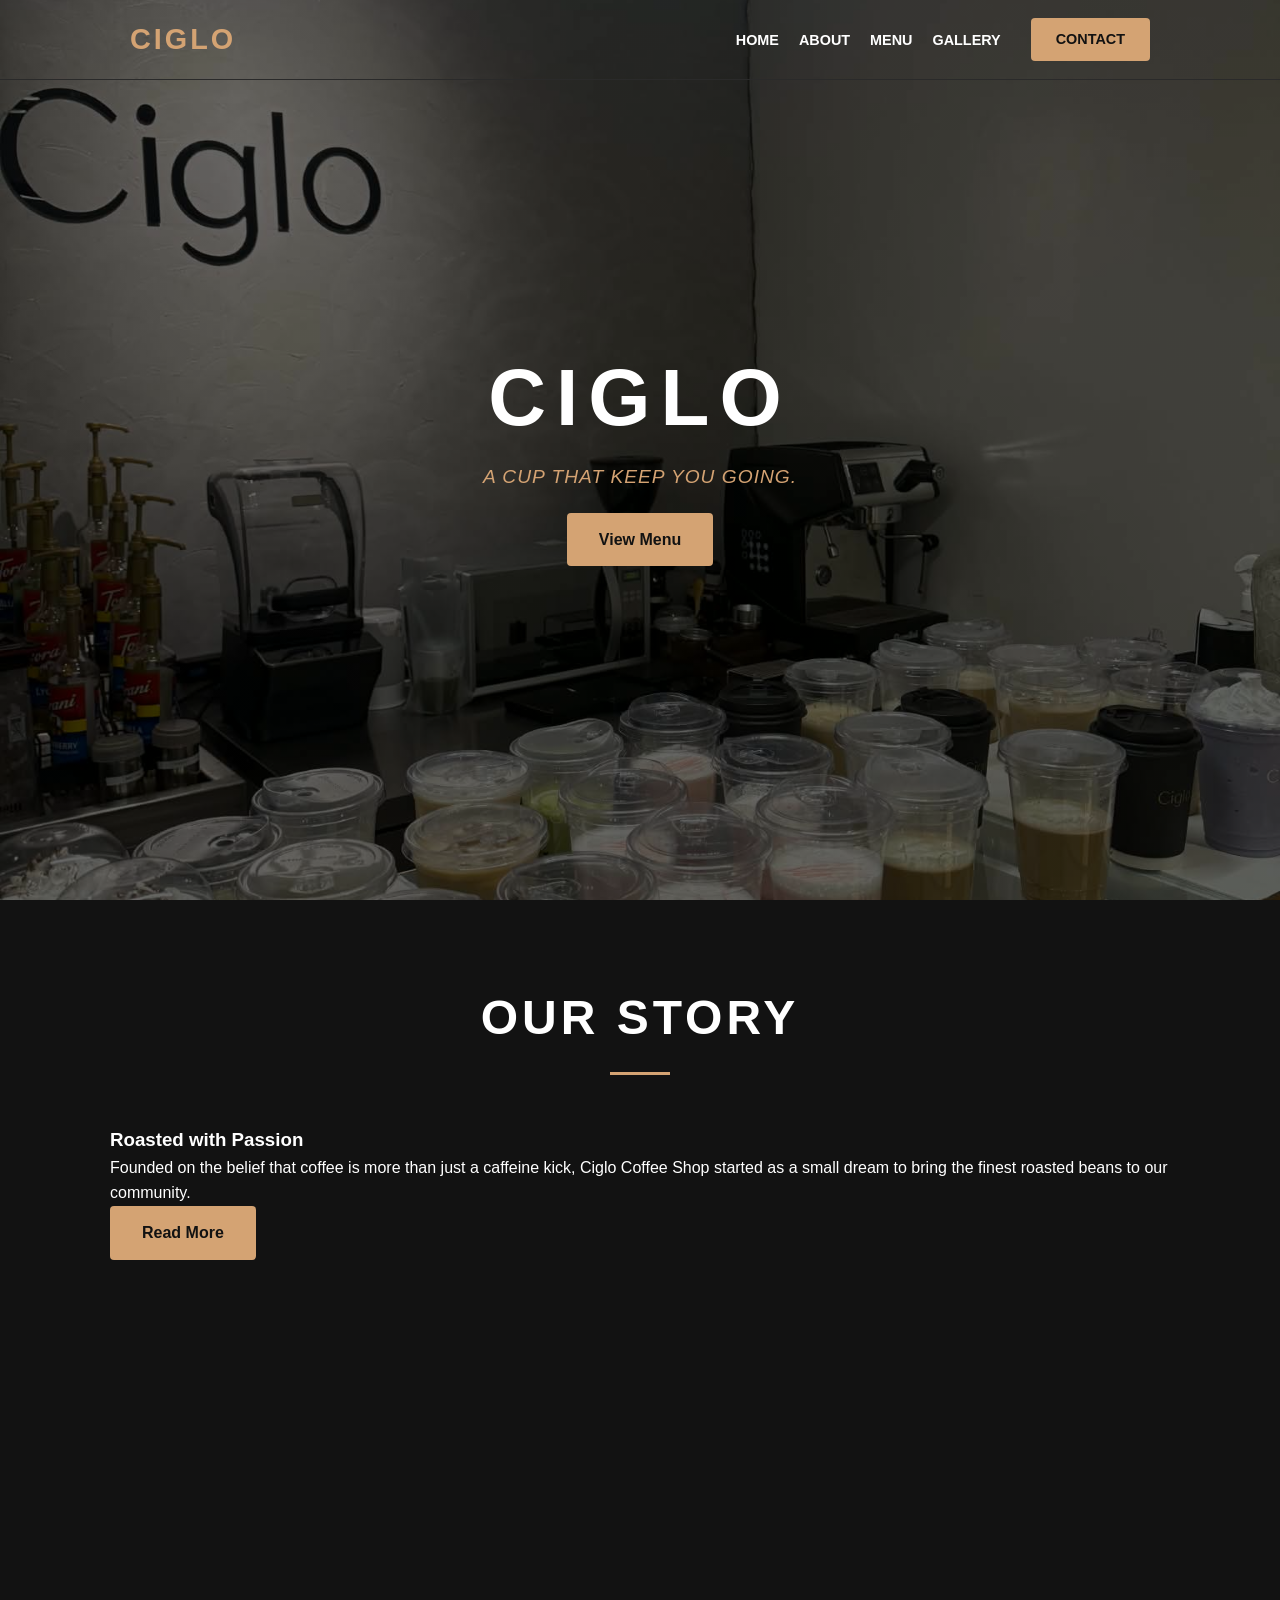
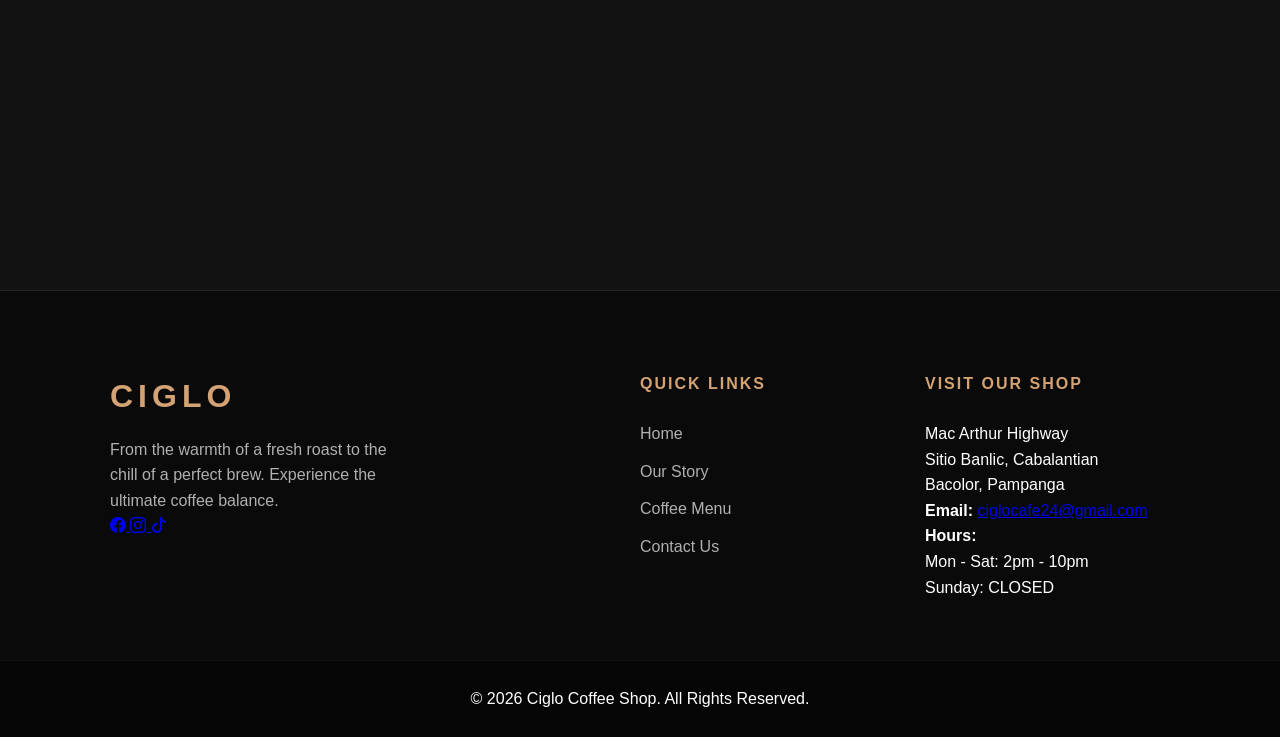
<file: index.html>
<!DOCTYPE html>
<html lang="en">
<head>
    <meta charset="UTF-8">
    <meta name="viewport" content="width=device-width, initial-scale=1.0">
    <title>Ciglo Coffee Shop | The Perfect Roast</title>
    <link rel="stylesheet" href="style.css">
    <link href="https://cdn.jsdelivr.net/npm/bootstrap-icons/font/bootstrap-icons.css" rel="stylesheet">
</head>
<body>

    <nav class="navbar">
    <div class="nav-container">
       <a href="index.html" class="nav-logo">CIGLO</a>

        <input type="checkbox" id="nav-check" style="display: none;">
        <label for="nav-check" class="nav-toggler">
            <span></span>
            <span></span>
            <span></span>
        </label>

        <ul class="nav-links">
            <li><a href="index.html">Home</a></li>
            <li><a href="about.html">About</a></li>
            <li><a href="menu.html">Menu</a></li>
            <li><a href="gallery.html">Gallery</a></li>
            <li class="contact-btn-wrapper">
                <a href="contact.html" class="nav-contact-btn">Contact</a>
            </li>
        </ul>
    </div>
</nav>
    <header id="home" class="hero">
        <div class="hero-content">
            <h1>CIGLO</h1>
            <p class="tagline">A CUP THAT KEEP YOU GOING.</p>
            <a href="menu.html" class="btn">View Menu</a>
        </div>
    </header>

    <div class="container">
        <section id="about" class="about-section">
            <h2 class="section-title">Our Story</h2>
            <div class="about-container">
                <div class="about-text">
                    <h3>Roasted with Passion</h3>
                    <p>Founded on the belief that coffee is more than just a caffeine kick, Ciglo Coffee Shop started as a small dream to bring the finest roasted beans to our community.</p>
                    <a href="about.html" class="btn">Read More</a>
                    <span></span>
                </div>
                
        <div class="slideshow-container">
    <div class="about-image">
        <img src="photos/coffees.jpg" class="small-image">
        <img src="photos/drinks.jpeg" class="small-image">
        <img src="photos/outdoor.jpg" class="small-image">
        <img src="photos/owner.jpeg" class="small-image">
    </div>
</div>
            </div>
        </section>
    </div>
</main>
   <footer class="site-footer">
    <div class="container footer-grid">
        <div class="footer-column brand-col">
            <h2 class="footer-logo">CIGLO</h2>
            <p>From the warmth of a fresh roast to the chill of a perfect brew. Experience the ultimate coffee balance.</p>
            <div class="social-icons d-flex gap-2">
                <a href="https://www.facebook.com/share/18vjceT954/?mibextid=wwXIfr" target="_blank" class="text-white text-decoration-none p-2 rounded-circle bg-primary bg-opacity-75 hover-bg-opacity-100" aria-label="Facebook">
                    <i class="bi bi-facebook fs-5"></i>
                </a>
                <a href="https://www.instagram.com/ciglocafe?igsh=c2pwMGJqa2h2eWc3" target="_blank" class="text-white text-decoration-none p-2 rounded-circle bg-danger bg-opacity-75 hover-bg-opacity-100" aria-label="Instagram">
                    <i class="bi bi-instagram fs-5"></i>
                </a>
                <a href="https://www.tiktok.com/@ciglocafe?_r=1&_t=ZS-95JXi8RUHVA" target="_blank" class="text-white text-decoration-none p-2 rounded-circle bg-black hover-bg-opacity-100" aria-label="TikTok">
                    <i class="bi bi-tiktok fs-5"></i>
                </a>
            </div>
        </div>

        <div class="footer-column">
            <h3>Quick Links</h3>
            <ul>
                <li><a href="index.html">Home</a></li>
                <li><a href="about.html">Our Story</a></li>
                <li><a href="menu.html">Coffee Menu</a></li>
                <li><a href="contact.html">Contact Us</a></li>
            </ul>
        </div>

        <div class="footer-column">
            <h3>Visit Our Shop</h3>
            <p>Mac Arthur Highway<br>Sitio Banlic, Cabalantian<br>Bacolor, Pampanga</p>
            <p><strong>Email:</strong> <a href="mailto:ciglocafe24@gmail.com">ciglocafe24@gmail.com</a></p>
            <p><strong>Hours:</strong><br>Mon - Sat: 2pm - 10pm<br>Sunday: CLOSED</p>
        </div>
    </div>
    <div class="footer-bottom">
        <p>&copy; 2026 Ciglo Coffee Shop. All Rights Reserved.</p>
    </div>
</footer>

</body>
</html>
</file>
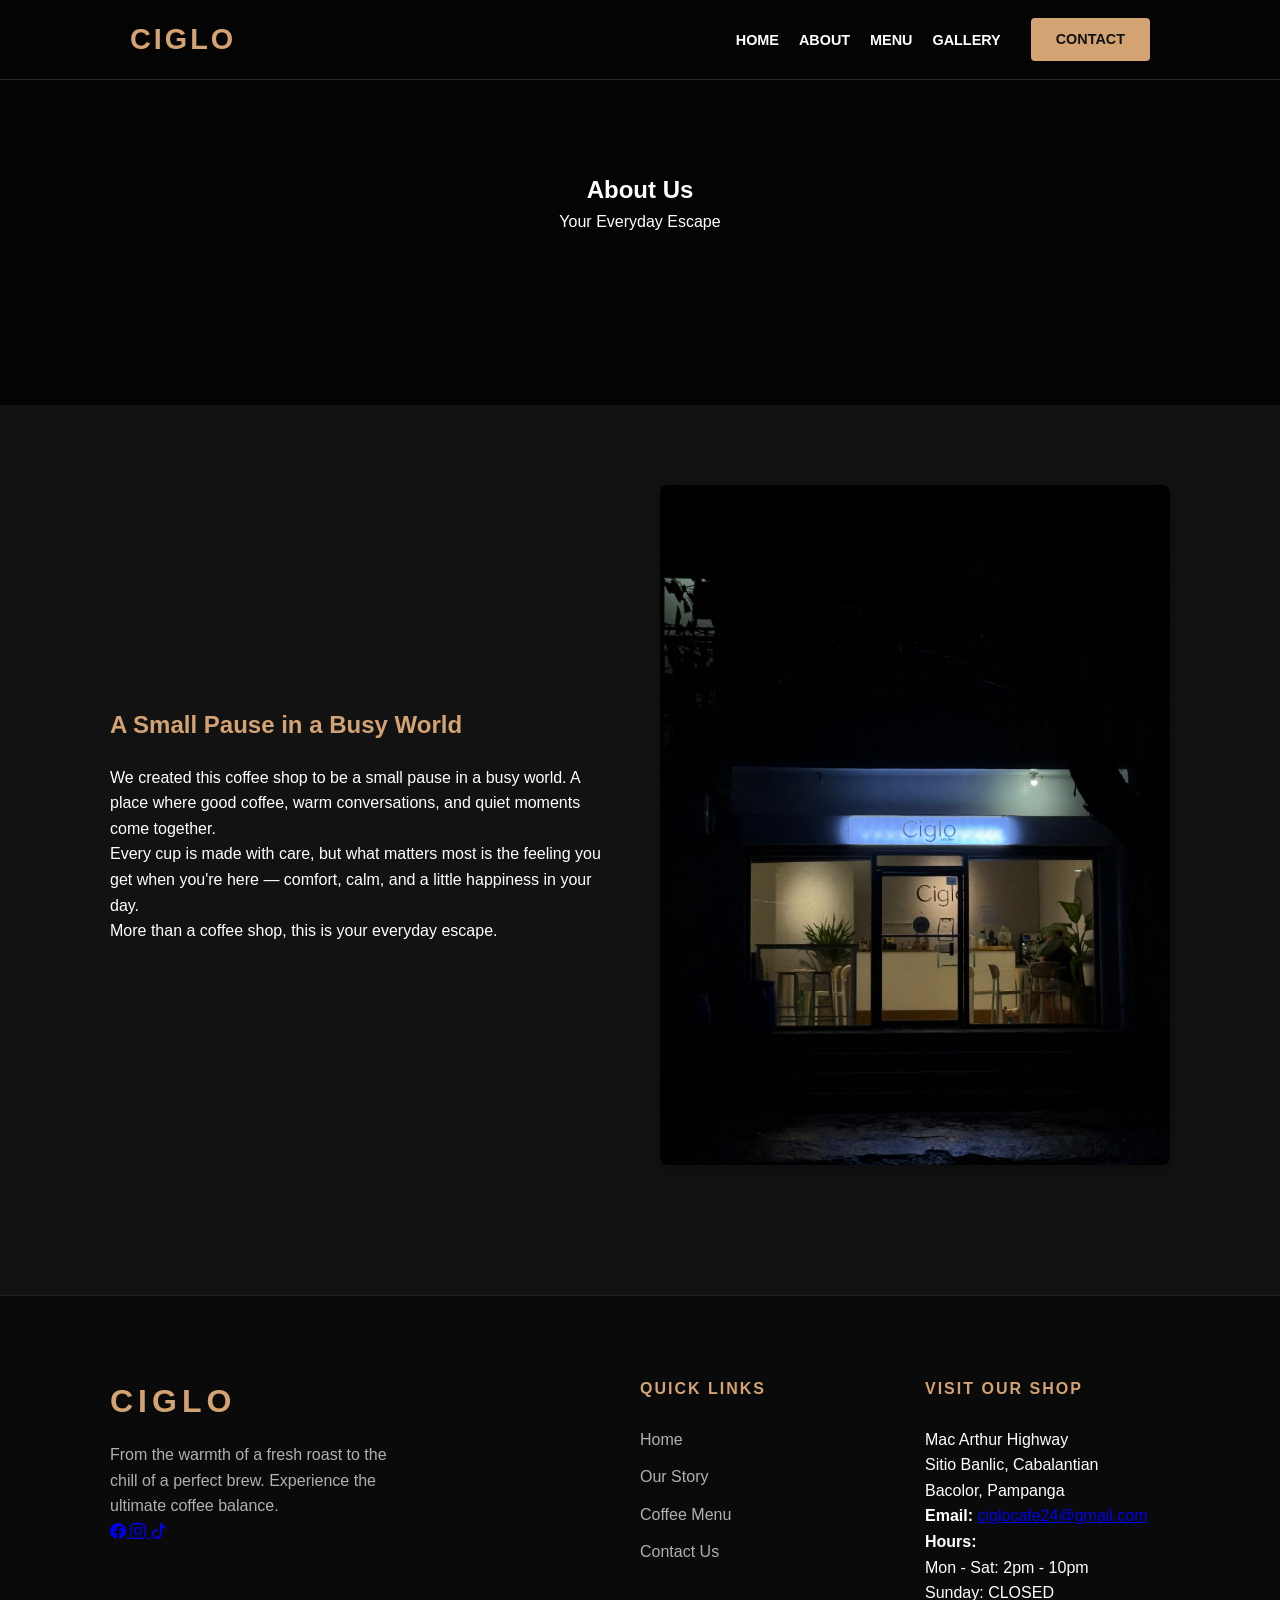
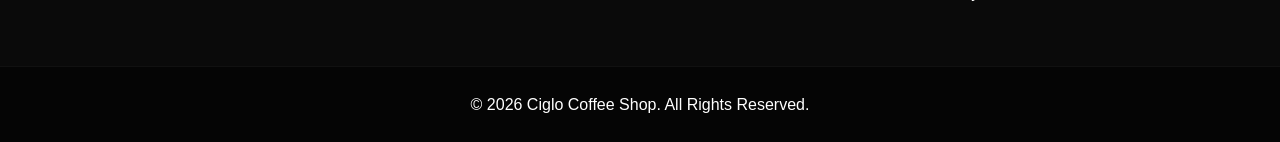
<file: about.html>
<!DOCTYPE html>
<html lang="en">
<head>
    <meta charset="UTF-8">
    <meta name="viewport" content="width=device-width, initial-scale=1.0">
    <title>About Us | Ciglo Coffee Shop</title>
    <link rel="stylesheet" href="style.css">
    <link href="https://cdn.jsdelivr.net/npm/bootstrap-icons/font/bootstrap-icons.css" rel="stylesheet">
</head>
<body>

    <nav class="navbar">
    <div class="nav-container">
        <a href="index.html" class="nav-logo">CIGLO</a>

        <input type="checkbox" id="nav-check" style="display: none;">
        <label for="nav-check" class="nav-toggler">
            <span></span>
            <span></span>
            <span></span>
        </label>

        <ul class="nav-links">
            <li><a href="index.html">Home</a></li>
            <li><a href="about.html">About</a></li>
            <li><a href="menu.html">Menu</a></li>
            <li><a href="gallery.html">Gallery</a></li>
            <li class="contact-btn-wrapper">
                <a href="contact.html" class="nav-contact-btn">Contact</a>
            </li>
        </ul>
    </div>
</nav>

    <section class="page-header">
        <h1>About Us</h1>
        <p>Your Everyday Escape</p>
    </section>

    <main class="container">
    <section class="about-grid">
        <div class="about-content">
            <h2 class="accent-text">A Small Pause in a Busy World</h2>
            <p>We created this coffee shop to be a small pause in a busy world. A place where good coffee, warm conversations, and quiet moments come together.</p>
            <p>Every cup is made with care, but what matters most is the feeling you get when you're here — comfort, calm, and a little happiness in your day.</p>
            <p>More than a coffee shop, this is your everyday escape.</p>
        </div>
        
        <div class="about-image-container">
            <img src="photos/outdoor2.jpg" alt="Ciglo Coffee Shop outdoor view" class="about-main-img">
        </div>
    </section>
</main>

  <footer class="site-footer">
    <div class="container footer-grid">
        <div class="footer-column brand-col">
            <h2 class="footer-logo">CIGLO</h2>
            <p>From the warmth of a fresh roast to the chill of a perfect brew. Experience the ultimate coffee balance.</p>
            <div class="social-icons d-flex gap-2">
                <a href="https://www.facebook.com/share/18vjceT954/?mibextid=wwXIfr" target="_blank" class="text-white text-decoration-none p-2 rounded-circle bg-primary bg-opacity-75 hover-bg-opacity-100" aria-label="Facebook">
                    <i class="bi bi-facebook fs-5"></i>
                </a>
                <a href="https://www.instagram.com/ciglocafe?igsh=c2pwMGJqa2h2eWc3" target="_blank" class="text-white text-decoration-none p-2 rounded-circle bg-danger bg-opacity-75 hover-bg-opacity-100" aria-label="Instagram">
                    <i class="bi bi-instagram fs-5"></i>
                </a>
                <a href="https://www.tiktok.com/@ciglocafe?_r=1&_t=ZS-95JXi8RUHVA" target="_blank" class="text-white text-decoration-none p-2 rounded-circle bg-black hover-bg-opacity-100" aria-label="TikTok">
                    <i class="bi bi-tiktok fs-5"></i>
                </a>
            </div>
        </div>

        <div class="footer-column">
            <h3>Quick Links</h3>
            <ul>
                <li><a href="index.html">Home</a></li>
                <li><a href="about.html">Our Story</a></li>
                <li><a href="menu.html">Coffee Menu</a></li>
                <li><a href="contact.html">Contact Us</a></li>
            </ul>
        </div>

        <div class="footer-column">
            <h3>Visit Our Shop</h3>
            <p>Mac Arthur Highway<br>Sitio Banlic, Cabalantian<br>Bacolor, Pampanga</p>
            <p><strong>Email:</strong> <a href="mailto:ciglocafe24@gmail.com">ciglocafe24@gmail.com</a></p>
            <p><strong>Hours:</strong><br>Mon - Sat: 2pm - 10pm<br>Sunday: CLOSED</p>
        </div>
    </div>
    <div class="footer-bottom">
        <p>&copy; 2026 Ciglo Coffee Shop. All Rights Reserved.</p>
    </div>
</footer>

</body>
</html>
</file>
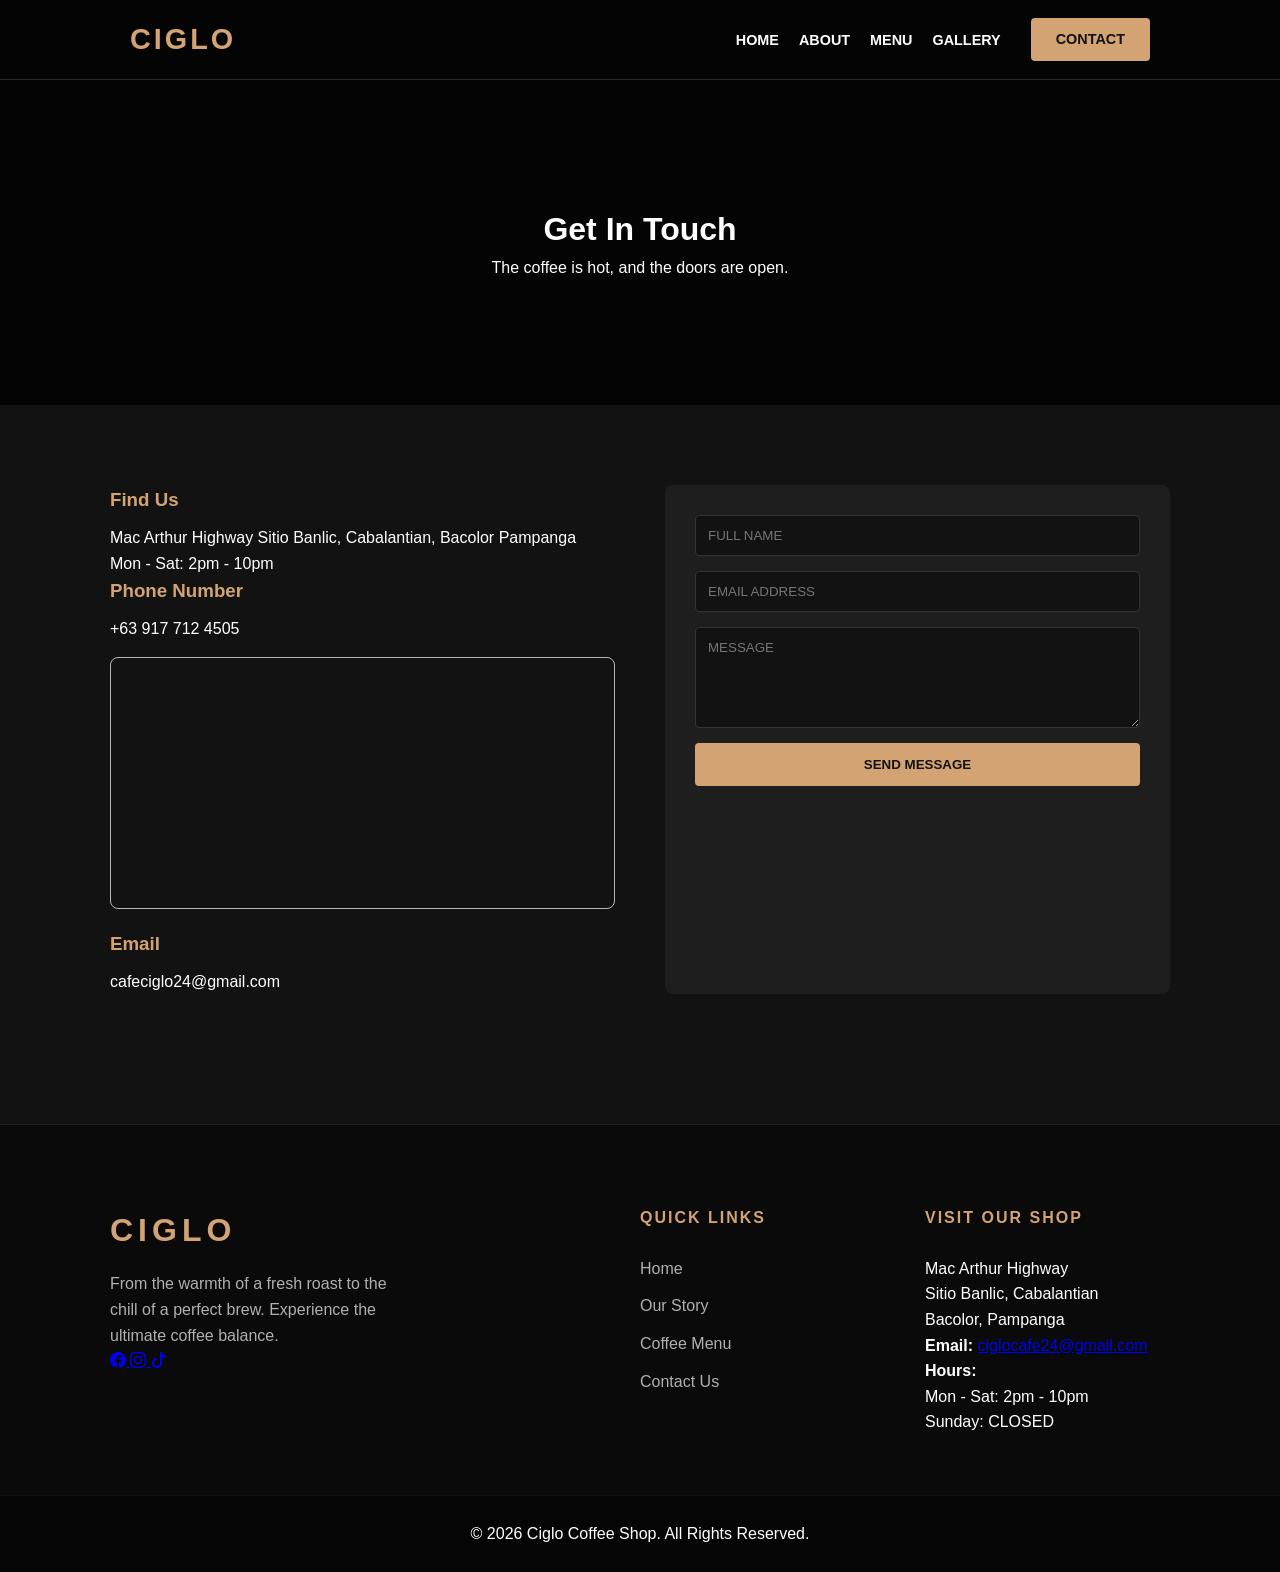
<file: contact.html>
<!DOCTYPE html>
<html lang="en">
<head>
    <meta charset="UTF-8">
    <meta name="viewport" content="width=device-width, initial-scale=1.0">
    <title>Contact Us | Ciglo Coffee Shop</title>
    <link rel="stylesheet" href="style.css">
     <link href="https://cdn.jsdelivr.net/npm/bootstrap-icons/font/bootstrap-icons.css" rel="stylesheet">
</head>
<body>

    <nav class="navbar">
    <div class="nav-container">
        <a href="index.html" class="nav-logo">CIGLO</a>

        <input type="checkbox" id="nav-check" style="display: none;">
        <label for="nav-check" class="nav-toggler">
            <span></span>
            <span></span>
            <span></span>
        </label>

        <ul class="nav-links">
            <li><a href="index.html">Home</a></li>
            <li><a href="about.html">About</a></li>
            <li><a href="menu.html">Menu</a></li>
            <li><a href="gallery.html">Gallery</a></li>
            <li class="contact-btn-wrapper">
                <a href="contact.html" class="nav-contact-btn">Contact</a>
            </li>
        </ul>
    </div>
</nav>

    <header class="page-header">
        <h1>Get In Touch</h1>
        <p>The coffee is hot, and the doors are open.</p>
    </header>

    <main class="container">
    <section class="contact-grid">
        <div class="contact-info">
            <h3>Find Us</h3>
            <p>Mac Arthur Highway Sitio Banlic, Cabalantian, Bacolor Pampanga</p>
            <p>Mon - Sat: 2pm - 10pm</p>

            <h3>Phone Number</h3>
            <p>+63 917 712 4505</p>
            


            <div class="map-container">
                <iframe 
                    src="https://www.google.com/maps/embed?pb=!1m18!1m12!1m3!1d3850.564534571738!2d120.617144!3d15.016837!2m3!1f0!2f0!3f0!3m2!1i1024!2i768!4f13.1!3m3!1m2!1s0x3396f73e9707106b%3A0xc3b53f6005b630e6!2sMc%20Arthur%20Highway%2C%20Bacolor%2C%20Pampanga!5e0!3m2!1sen!2sph!4v1710000000000" 
                    width="100%" 
                    height="250" 
                    style="border:0; border-radius: 8px;" 
                    allowfullscreen="" 
                    loading="lazy">
                </iframe>
            </div>

            <h3 style="margin-top: 20px;">Email</h3>
            <p>cafeciglo24@gmail.com</p>
        </div>

        <form class="contact-form">
            <input type="text" placeholder="FULL NAME" required>
            <input type="email" placeholder="EMAIL ADDRESS" required>
            <textarea rows="5" placeholder="MESSAGE" required></textarea>
            <button type="submit" class="btn">SEND MESSAGE</button>
        </form>
    </section>
</main>

  <footer class="site-footer">
    <div class="container footer-grid">
        <div class="footer-column brand-col">
            <h2 class="footer-logo">CIGLO</h2>
            <p>From the warmth of a fresh roast to the chill of a perfect brew. Experience the ultimate coffee balance.</p>
            <div class="social-icons d-flex gap-2">
                <a href="https://www.facebook.com/share/18vjceT954/?mibextid=wwXIfr" target="_blank" class="text-white text-decoration-none p-2 rounded-circle bg-primary bg-opacity-75 hover-bg-opacity-100" aria-label="Facebook">
                    <i class="bi bi-facebook fs-5"></i>
                </a>
                <a href="https://www.instagram.com/ciglocafe?igsh=c2pwMGJqa2h2eWc3" target="_blank" class="text-white text-decoration-none p-2 rounded-circle bg-danger bg-opacity-75 hover-bg-opacity-100" aria-label="Instagram">
                    <i class="bi bi-instagram fs-5"></i>
                </a>
                <a href="https://www.tiktok.com/@ciglocafe?_r=1&_t=ZS-95JXi8RUHVA" target="_blank" class="text-white text-decoration-none p-2 rounded-circle bg-black hover-bg-opacity-100" aria-label="TikTok">
                    <i class="bi bi-tiktok fs-5"></i>
                </a>
            </div>
        </div>

        <div class="footer-column">
            <h3>Quick Links</h3>
            <ul>
                <li><a href="index.html">Home</a></li>
                <li><a href="about.html">Our Story</a></li>
                <li><a href="menu.html">Coffee Menu</a></li>
                <li><a href="contact.html">Contact Us</a></li>
            </ul>
        </div>

        <div class="footer-column">
            <h3>Visit Our Shop</h3>
            <p>Mac Arthur Highway<br>Sitio Banlic, Cabalantian<br>Bacolor, Pampanga</p>
            <p><strong>Email:</strong> <a href="mailto:ciglocafe24@gmail.com">ciglocafe24@gmail.com</a></p>
            <p><strong>Hours:</strong><br>Mon - Sat: 2pm - 10pm<br>Sunday: CLOSED</p>
        </div>
    </div>
    <div class="footer-bottom">
        <p>&copy; 2026 Ciglo Coffee Shop. All Rights Reserved.</p>
    </div>

</footer>
</body>
</html>
</file>
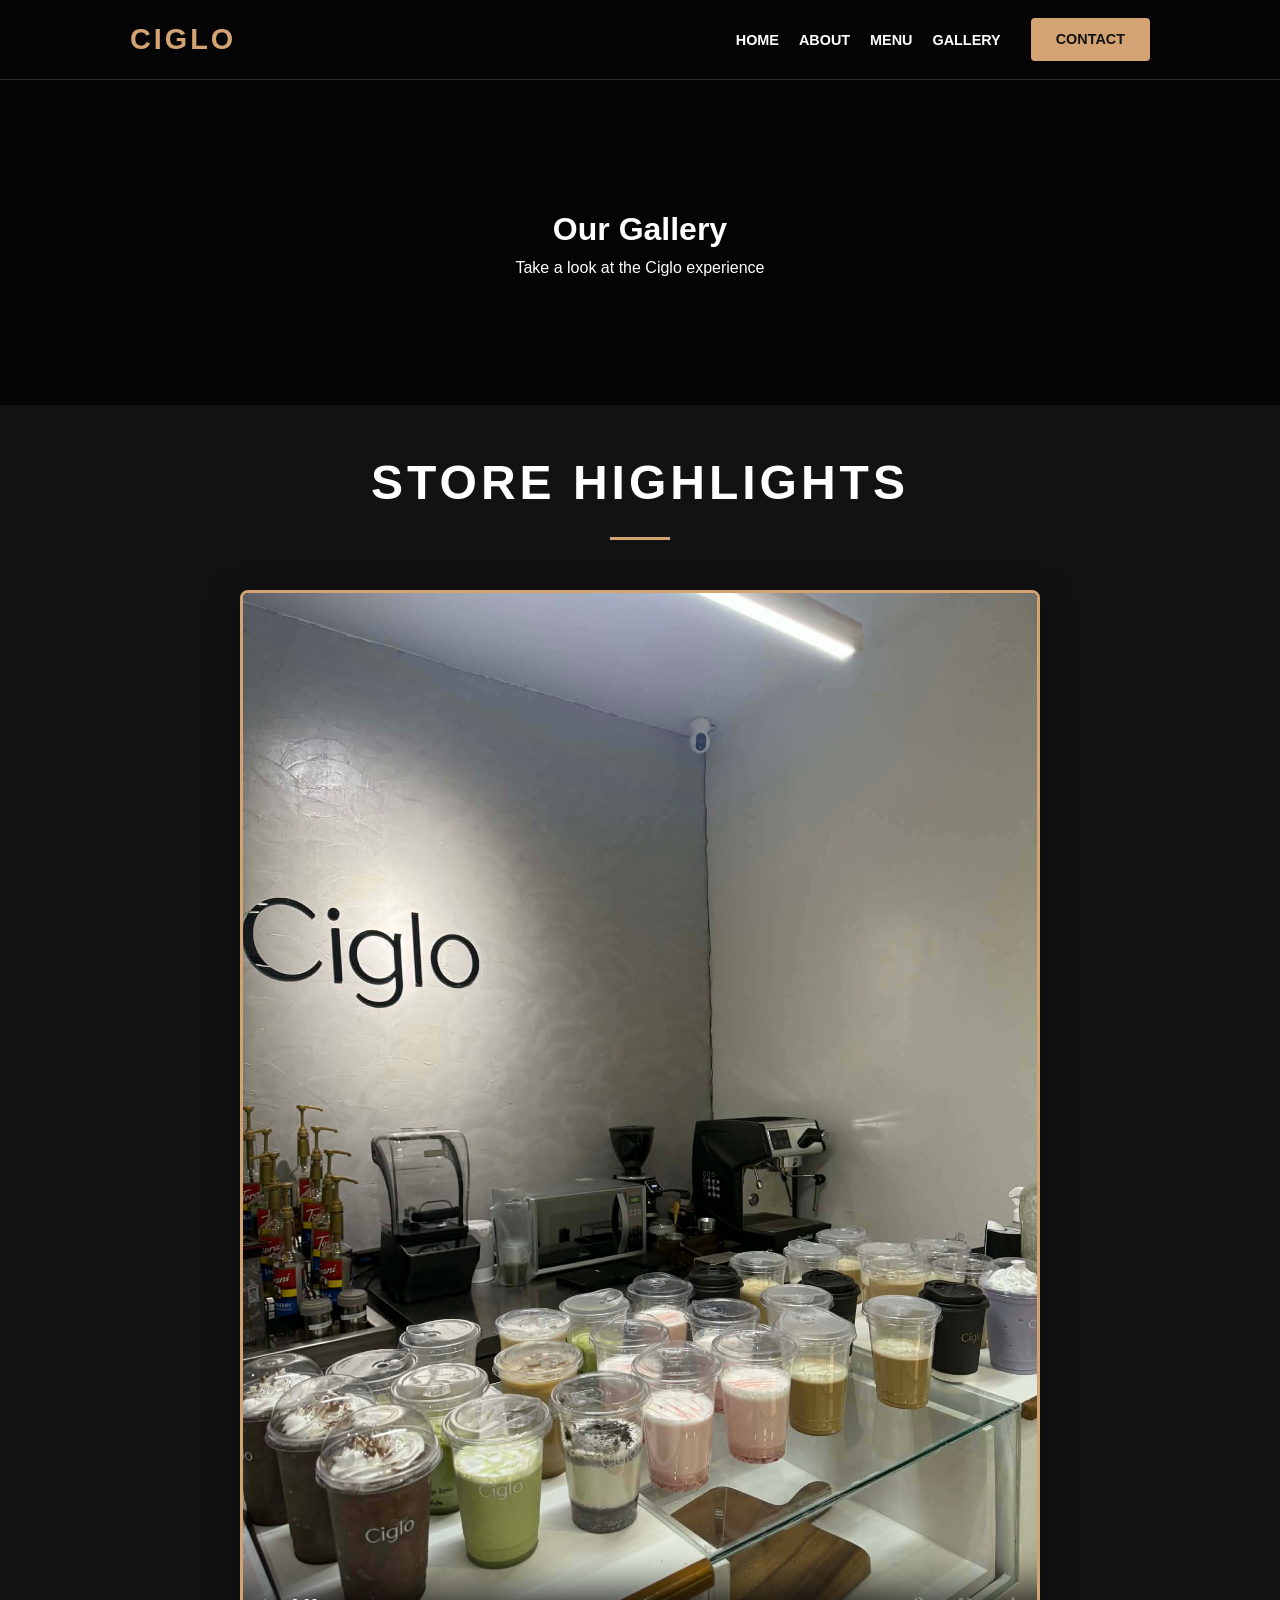
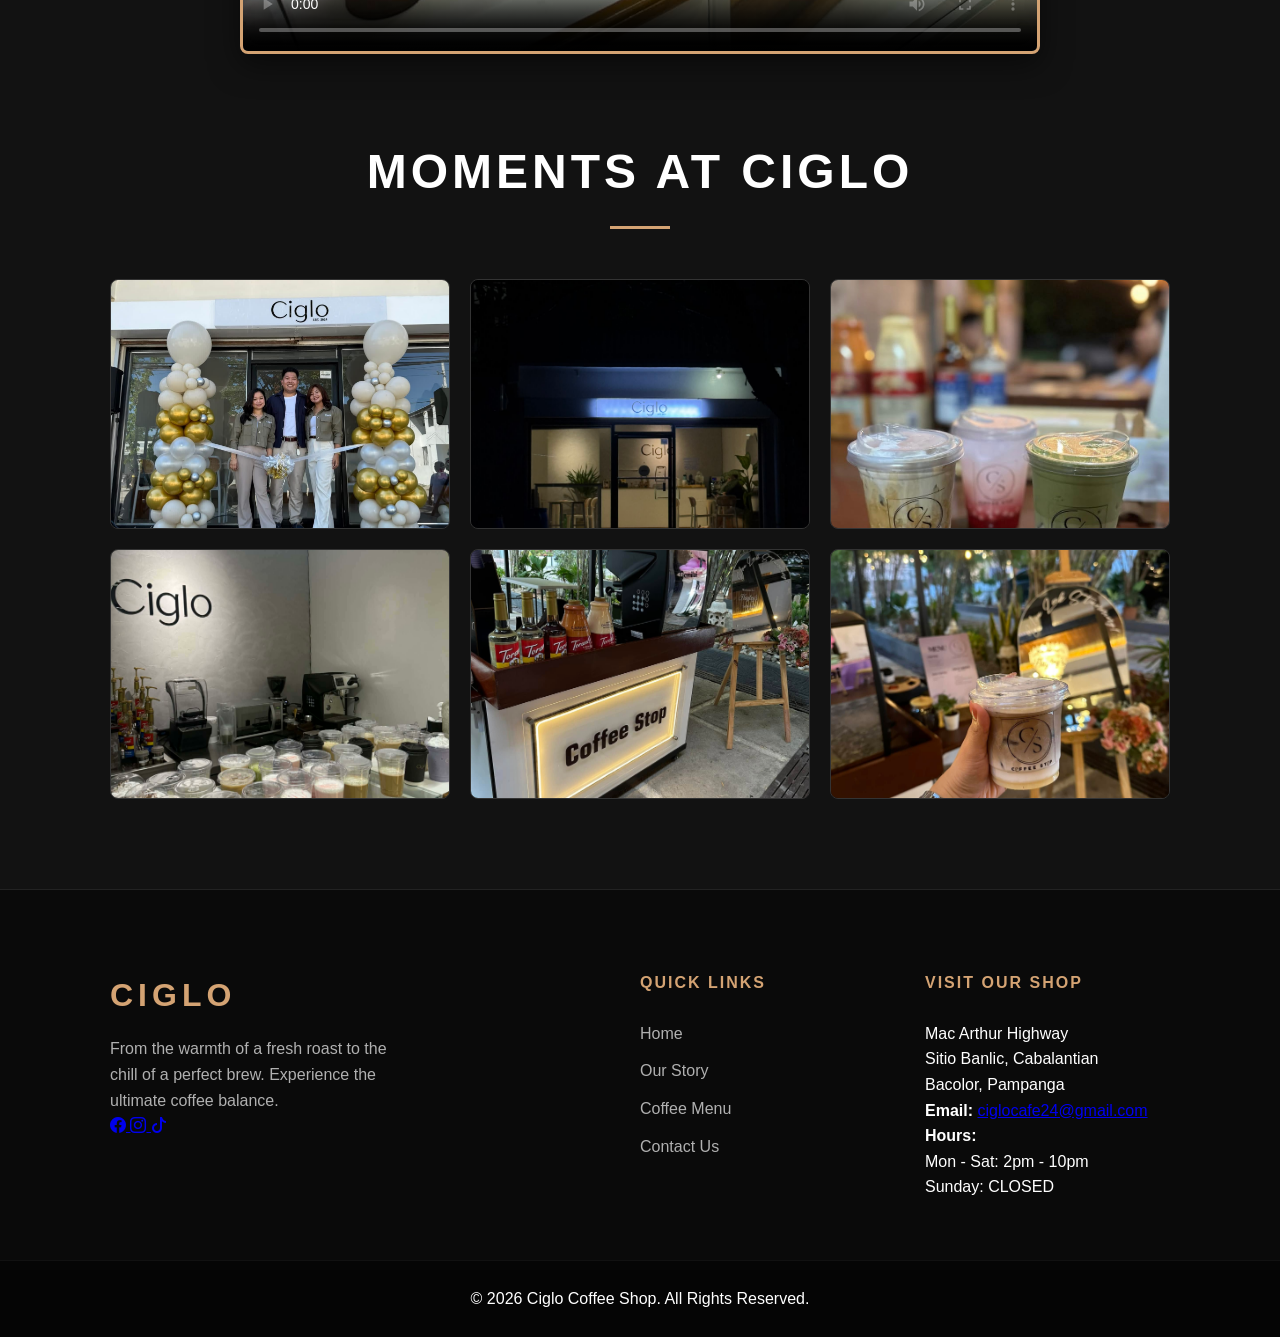
<file: gallery.html>
<!DOCTYPE html>
<html lang="en">
<head>
    <meta charset="UTF-8">
    <meta name="viewport" content="width=device-width, initial-scale=1.0">
    <title>Gallery | Ciglo Coffee Shop</title>
    <link rel="stylesheet" href="style.css">
    <link href="https://cdn.jsdelivr.net/npm/bootstrap-icons/font/bootstrap-icons.css" rel="stylesheet">
</head>
<body>

<nav class="navbar">
    <div class="nav-container">
        <a href="index.html" class="nav-logo">CIGLO</a>

        <input type="checkbox" id="nav-check" style="display: none;">
        <label for="nav-check" class="nav-toggler">
            <span></span>
            <span></span>
            <span></span>
        </label>

        <ul class="nav-links">
            <li><a href="index.html">Home</a></li>
            <li><a href="about.html">About</a></li>
            <li><a href="menu.html">Menu</a></li>
            <li><a href="gallery.html">Gallery</a></li>
            <li class="contact-btn-wrapper">
                <a href="contact.html" class="nav-contact-btn">Contact</a>
            </li>
        </ul>
    </div>
</nav>

<header class="page-header">
    <h1>Our Gallery</h1>
    <p>Take a look at the Ciglo experience</p>
</header>

<main class="container">
    <section class="gallery-section">
        <h2 class="section-title">Store Highlights</h2>
        <div class="video-container">
            <video controls poster="photos/coffees.jpg">
                <source src="video/vid1.mp4" type="video/mp4">
                Your browser does not support the video tag.
            </video>
        </div>
    </section>

    <section class="gallery-section">
        <h2 class="section-title">Moments at Ciglo</h2>
        <div class="photo-grid">
            <img src="photos/owner.jpeg" alt="Owner">
            <img src="photos/outdoor2.jpg" alt="Outdoor Seating">
            <img src="photos/drinks.jpeg" alt="Drinks">
            <img src="photos/coffees.jpg" alt="Coffee Selection">
            <img src="photos/coffee stop.jpg" alt="Coffee stop Selection">
            <img src="photos/coffee1.jpg" alt="Coffee">
            </div>
    </section>
</main>

<footer class="site-footer">
    <div class="container footer-grid">
        <div class="footer-column brand-col">
            <h2 class="footer-logo">CIGLO</h2>
            <p>From the warmth of a fresh roast to the chill of a perfect brew. Experience the ultimate coffee balance.</p>
            <div class="social-icons d-flex gap-2">
                <a href="https://www.facebook.com/share/18vjceT954/?mibextid=wwXIfr" target="_blank" class="text-white text-decoration-none p-2 rounded-circle bg-primary bg-opacity-75 hover-bg-opacity-100" aria-label="Facebook">
                    <i class="bi bi-facebook fs-5"></i>
                </a>
                <a href="https://www.instagram.com/ciglocafe?igsh=c2pwMGJqa2h2eWc3" target="_blank" class="text-white text-decoration-none p-2 rounded-circle bg-danger bg-opacity-75 hover-bg-opacity-100" aria-label="Instagram">
                    <i class="bi bi-instagram fs-5"></i>
                </a>
                <a href="https://www.tiktok.com/@ciglocafe?_r=1&_t=ZS-95JXi8RUHVA" target="_blank" class="text-white text-decoration-none p-2 rounded-circle bg-black hover-bg-opacity-100" aria-label="TikTok">
                    <i class="bi bi-tiktok fs-5"></i>
                </a>
            </div>
        </div>

        <div class="footer-column">
            <h3>Quick Links</h3>
            <ul>
                <li><a href="index.html">Home</a></li>
                <li><a href="about.html">Our Story</a></li>
                <li><a href="menu.html">Coffee Menu</a></li>
                <li><a href="contact.html">Contact Us</a></li>
            </ul>
        </div>

        <div class="footer-column">
            <h3>Visit Our Shop</h3>
            <p>Mac Arthur Highway<br>Sitio Banlic, Cabalantian<br>Bacolor, Pampanga</p>
            <p><strong>Email:</strong> <a href="mailto:ciglocafe24@gmail.com">ciglocafe24@gmail.com</a></p>
            <p><strong>Hours:</strong><br>Mon - Sat: 2pm - 10pm<br>Sunday: CLOSED</p>
        </div>
    </div>
    <div class="footer-bottom">
        <p>&copy; 2026 Ciglo Coffee Shop. All Rights Reserved.</p>
    </div>
</footer>

</body>
</html>
</file>
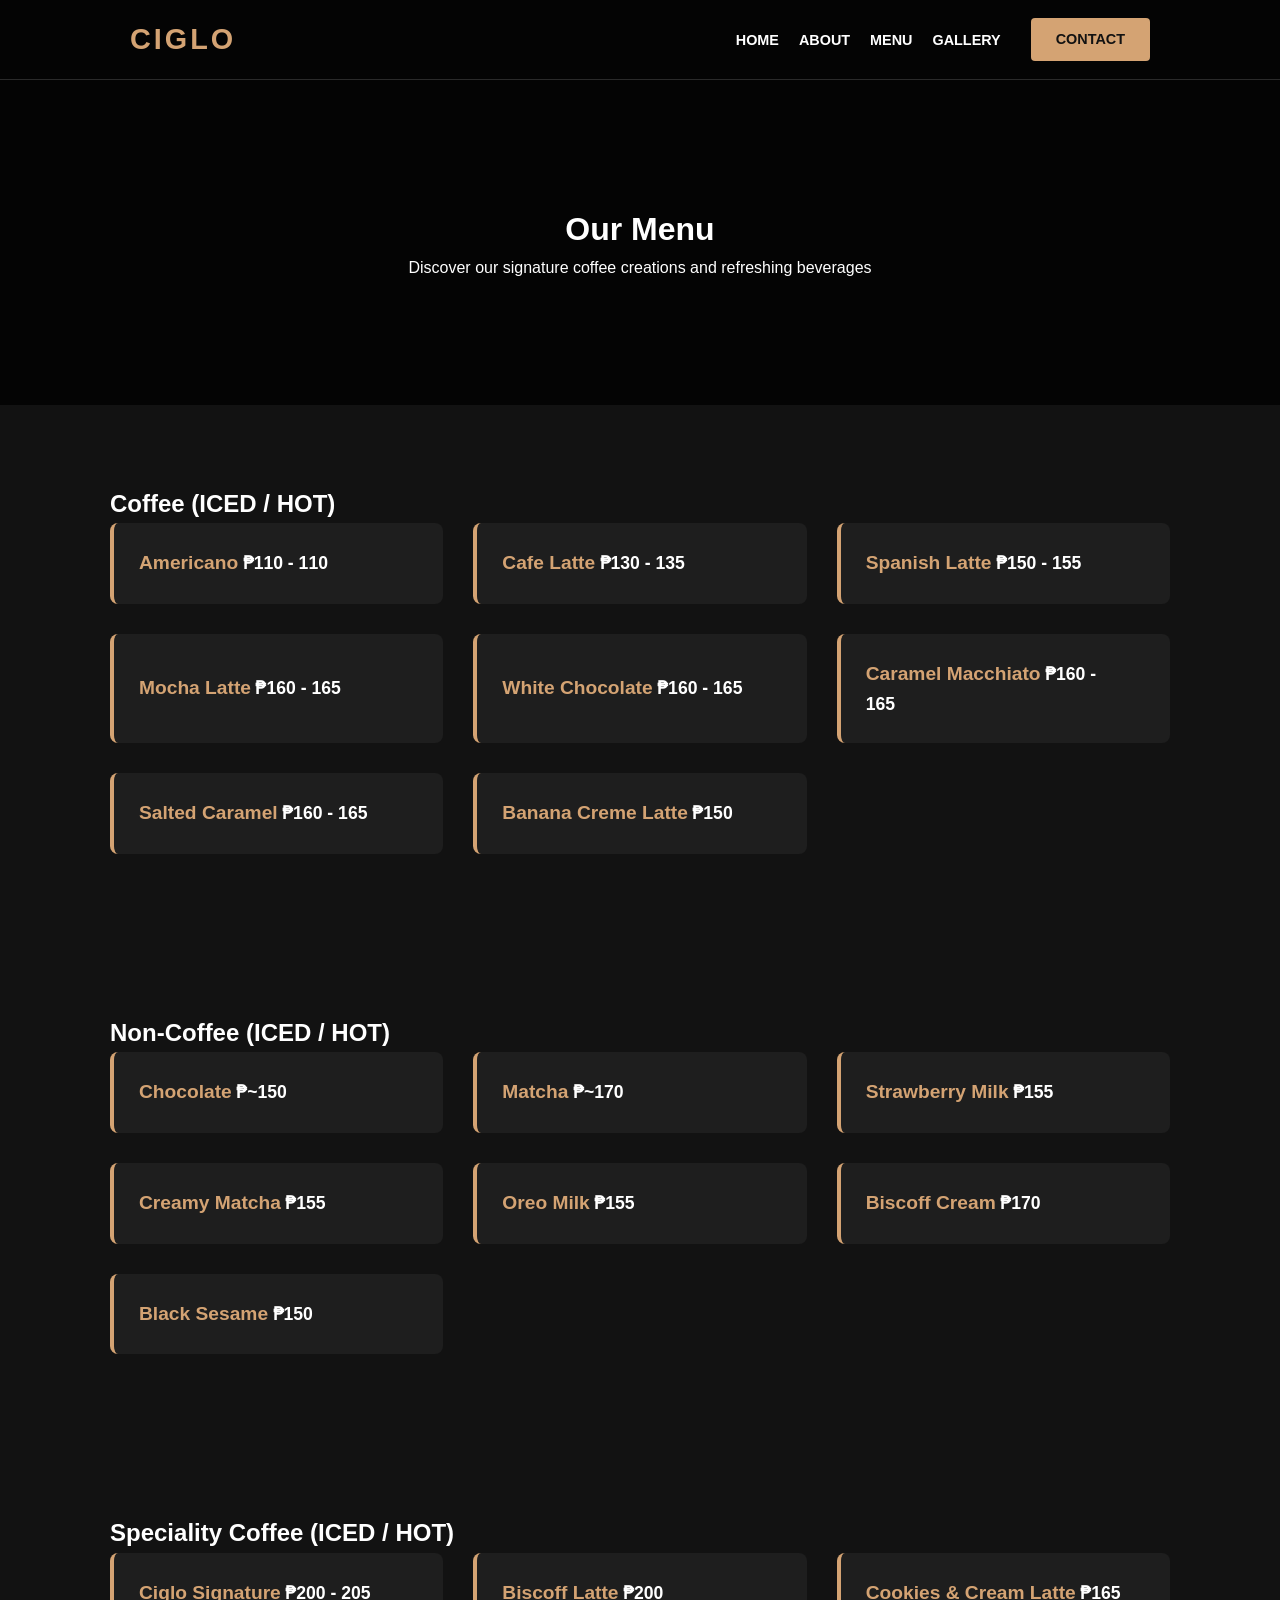
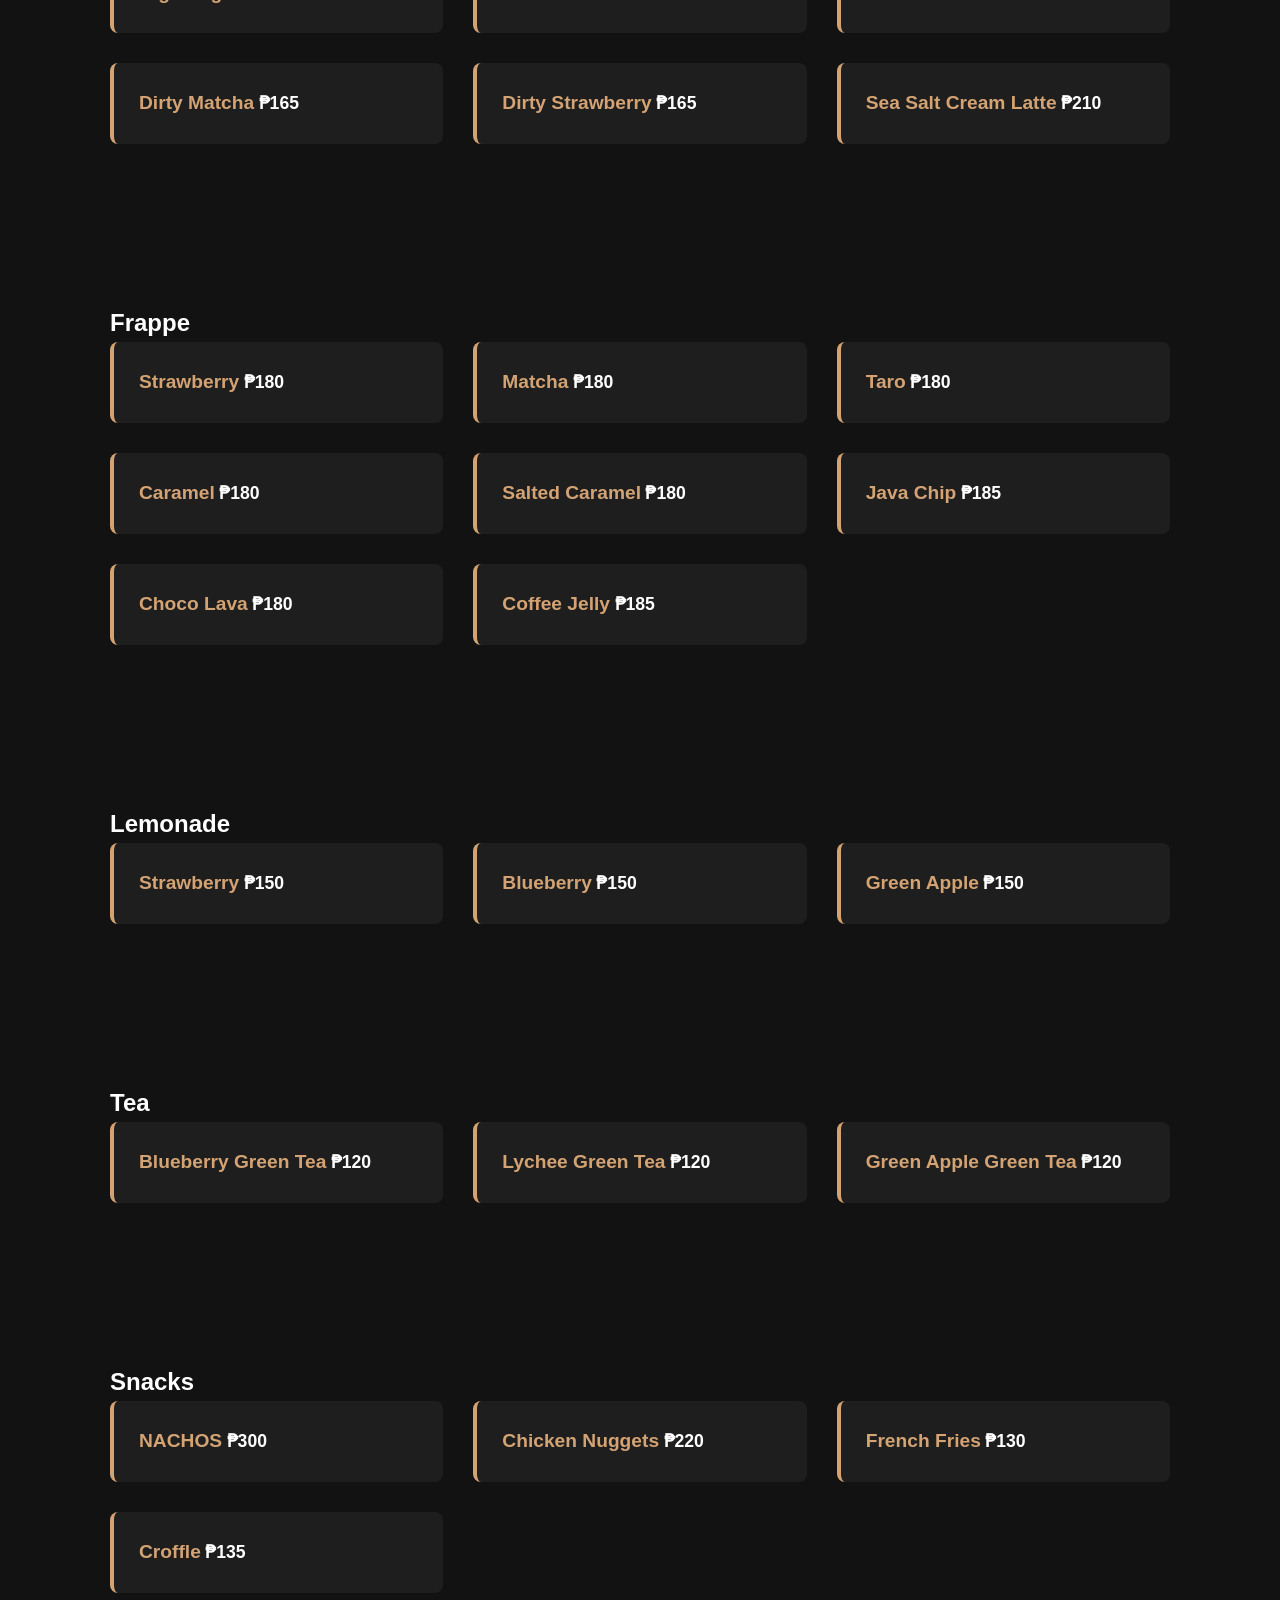
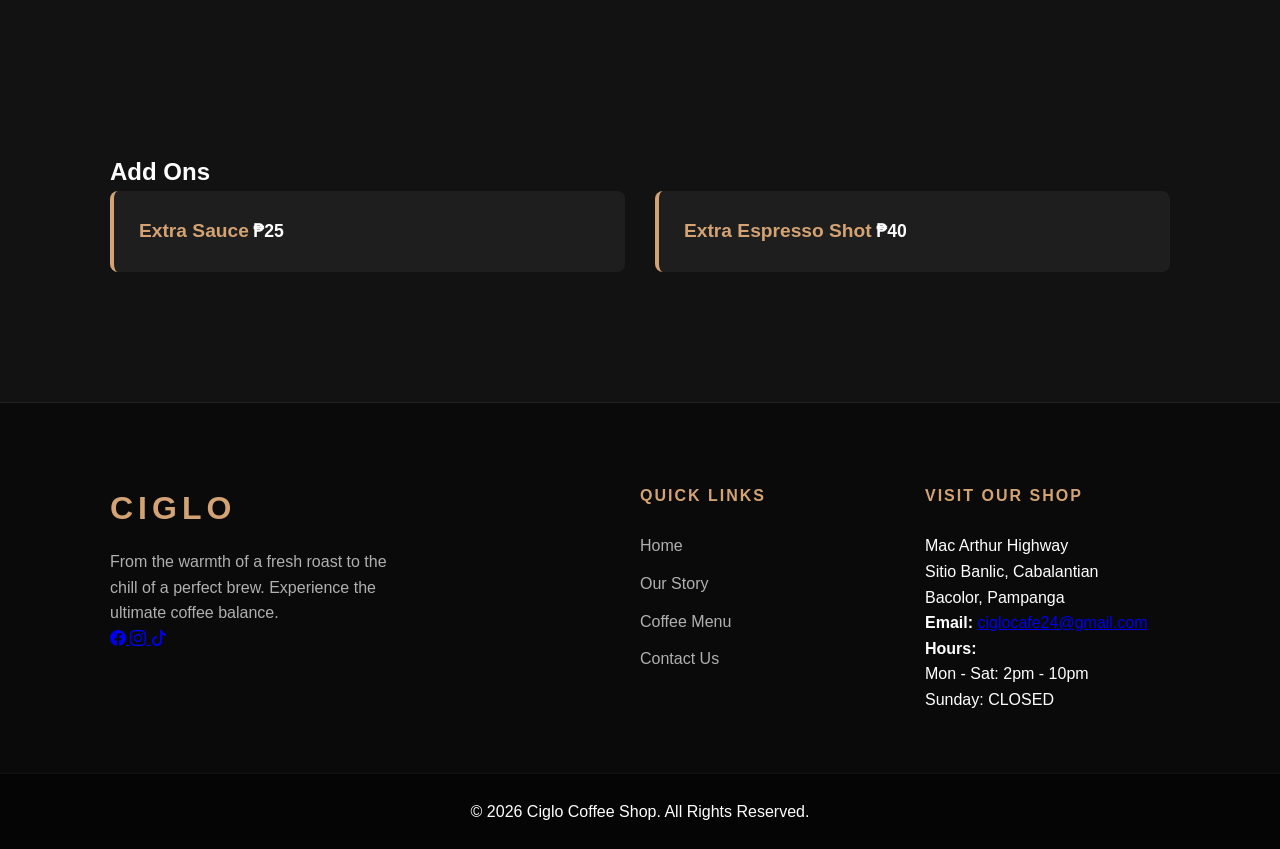
<file: menu.html>
<!DOCTYPE html>
<html lang="en">
<head>
    <meta charset="UTF-8">
    <meta name="viewport" content="width=device-width, initial-scale=1.0">
    <title>Menu | Ciglo Coffee Shop</title>
    <link rel="stylesheet" href="style.css">
     <link href="https://cdn.jsdelivr.net/npm/bootstrap-icons/font/bootstrap-icons.css" rel="stylesheet">
</head>
<body>

    <nav class="navbar">
    <div class="nav-container">
            <a href="index.html" class="nav-logo">CIGLO</a>
    

        <input type="checkbox" id="nav-check" style="display: none;">
        <label for="nav-check" class="nav-toggler">
            <span></span>
            <span></span>
            <span></span>
        </label>

        <ul class="nav-links">
            <li><a href="index.html">Home</a></li>
            <li><a href="about.html">About</a></li>
            <li><a href="menu.html">Menu</a></li>
            <li><a href="gallery.html">Gallery</a></li>
            <li class="contact-btn-wrapper">
                <a href="contact.html" class="nav-contact-btn">Contact</a>
            </li>
        </ul>
    </div>
</nav>

    <header class="page-header">
        <h1>Our Menu</h1>
        <p>Discover our signature coffee creations and refreshing beverages</p>
    </header>

    <main class="container">
        <!-- Coffee Section -->
        <section class="menu-section">
            <h2 class="category-title">Coffee <span class="sub-title">(ICED / HOT)</span></h2>
            <div class="menu-grid">
                <div class="menu-item">
                    <div class="item-header">
                        <span class="item-name">Americano</span>
                        <span class="item-price">₱110 - 110</span>
                    </div>
                </div>
                <div class="menu-item">
                    <div class="item-header">
                        <span class="item-name">Cafe Latte</span>
                        <span class="item-price">₱130 - 135</span>
                    </div>
                </div>
                <div class="menu-item">
                    <div class="item-header">
                        <span class="item-name">Spanish Latte</span>
                        <span class="item-price">₱150 - 155</span>
                    </div>
                </div>
                <div class="menu-item">
                    <div class="item-header">
                        <span class="item-name">Mocha Latte</span>
                        <span class="item-price">₱160 - 165</span>
                    </div>
                </div>
                <div class="menu-item">
                    <div class="item-header">
                        <span class="item-name">White Chocolate</span>
                        <span class="item-price">₱160 - 165</span>
                    </div>
                </div>
                <div class="menu-item">
                    <div class="item-header">
                        <span class="item-name">Caramel Macchiato</span>
                        <span class="item-price">₱160 - 165</span>
                    </div>
                </div>
                <div class="menu-item">
                    <div class="item-header">
                        <span class="item-name">Salted Caramel</span>
                        <span class="item-price">₱160 - 165</span>
                    </div>
                </div>
                <div class="menu-item">
                    <div class="item-header">
                        <span class="item-name">Banana Creme Latte</span>
                        <span class="item-price">₱150</span>
                    </div>
                </div>
            </div>
        </section>

        <!-- Non-Coffee Section -->
        <section class="menu-section">
            <h2 class="category-title">Non-Coffee <span class="sub-title">(ICED / HOT)</span></h2>
            <div class="menu-grid">
                <div class="menu-item">
                    <div class="item-header">
                        <span class="item-name">Chocolate</span>
                        <span class="item-price">₱~150</span>
                    </div>
                </div>
                <div class="menu-item">
                    <div class="item-header">
                        <span class="item-name">Matcha</span>
                        <span class="item-price">₱~170</span>
                    </div>
                </div>
                <div class="menu-item">
                    <div class="item-header">
                        <span class="item-name">Strawberry Milk</span>
                        <span class="item-price">₱155</span>
                    </div>
                </div>
                <div class="menu-item">
                    <div class="item-header">
                        <span class="item-name">Creamy Matcha</span>
                        <span class="item-price">₱155</span>
                    </div>
                </div>
                <div class="menu-item">
                    <div class="item-header">
                        <span class="item-name">Oreo Milk</span>
                        <span class="item-price">₱155</span>
                    </div>
                </div>
                <div class="menu-item">
                    <div class="item-header">
                        <span class="item-name">Biscoff Cream</span>
                        <span class="item-price">₱170</span>
                    </div>
                </div>
                <div class="menu-item">
                    <div class="item-header">
                        <span class="item-name">Black Sesame</span>
                        <span class="item-price">₱150</span>
                    </div>
                </div>
            </div>
        </section>

        <!-- Speciality Coffee Section -->
        <section class="menu-section">
            <h2 class="category-title">Speciality Coffee <span class="sub-title">(ICED / HOT)</span></h2>
            <div class="menu-grid">
                <div class="menu-item">
                    <div class="item-header">
                        <span class="item-name">Ciglo Signature</span>
                        <span class="item-price">₱200 - 205</span>
                    </div>
                </div>
                <div class="menu-item">
                    <div class="item-header">
                        <span class="item-name">Biscoff Latte</span>
                        <span class="item-price">₱200</span>
                    </div>
                </div>
                <div class="menu-item">
                    <div class="item-header">
                        <span class="item-name">Cookies & Cream Latte</span>
                        <span class="item-price">₱165</span>
                    </div>
                </div>
                <div class="menu-item">
                    <div class="item-header">
                        <span class="item-name">Dirty Matcha</span>
                        <span class="item-price">₱165</span>
                    </div>
                </div>
                <div class="menu-item">
                    <div class="item-header">
                        <span class="item-name">Dirty Strawberry</span>
                        <span class="item-price">₱165</span>
                    </div>
                </div>
                <div class="menu-item">
                    <div class="item-header">
                        <span class="item-name">Sea Salt Cream Latte</span>
                        <span class="item-price">₱210</span>
                    </div>
                </div>
            </div>
        </section>

        <!-- Frappe Section -->
        <section class="menu-section">
            <h2 class="category-title">Frappe</h2>
            <div class="menu-grid">
                <div class="menu-item">
                    <div class="item-header">
                        <span class="item-name">Strawberry</span>
                        <span class="item-price">₱180</span>
                    </div>
                </div>
                <div class="menu-item">
                    <div class="item-header">
                        <span class="item-name">Matcha</span>
                        <span class="item-price">₱180</span>
                    </div>
                </div>
                <div class="menu-item">
                    <div class="item-header">
                        <span class="item-name">Taro</span>
                        <span class="item-price">₱180</span>
                    </div>
                </div>
                <div class="menu-item">
                    <div class="item-header">
                        <span class="item-name">Caramel</span>
                        <span class="item-price">₱180</span>
                    </div>
                </div>
                <div class="menu-item">
                    <div class="item-header">
                        <span class="item-name">Salted Caramel</span>
                        <span class="item-price">₱180</span>
                    </div>
                </div>
                <div class="menu-item">
                    <div class="item-header">
                        <span class="item-name">Java Chip</span>
                        <span class="item-price">₱185</span>
                    </div>
                </div>
                <div class="menu-item">
                    <div class="item-header">
                        <span class="item-name">Choco Lava</span>
                        <span class="item-price">₱180</span>
                    </div>
                </div>
                <div class="menu-item">
                    <div class="item-header">
                        <span class="item-name">Coffee Jelly</span>
                        <span class="item-price">₱185</span>
                    </div>
                </div>
            </div>
        </section>

        <!-- Lemonade Section -->
        <section class="menu-section">
            <h2 class="category-title">Lemonade</h2>
            <div class="menu-grid">
                <div class="menu-item">
                    <div class="item-header">
                        <span class="item-name">Strawberry</span>
                        <span class="item-price">₱150</span>
                    </div>
                </div>
                <div class="menu-item">
                    <div class="item-header">
                        <span class="item-name">Blueberry</span>
                        <span class="item-price">₱150</span>
                    </div>
                </div>
                <div class="menu-item">
                    <div class="item-header">
                        <span class="item-name">Green Apple</span>
                        <span class="item-price">₱150</span>
                    </div>
                </div>
            </div>
        </section>

        <!-- Tea Section -->
        <section class="menu-section">
            <h2 class="category-title">Tea</h2>
            <div class="menu-grid">
                <div class="menu-item">
                    <div class="item-header">
                        <span class="item-name">Blueberry Green Tea</span>
                        <span class="item-price">₱120</span>
                    </div>
                </div>
                <div class="menu-item">
                    <div class="item-header">
                        <span class="item-name">Lychee Green Tea</span>
                        <span class="item-price">₱120</span>
                    </div>
                </div>
                <div class="menu-item">
                    <div class="item-header">
                        <span class="item-name">Green Apple Green Tea</span>
                        <span class="item-price">₱120</span>
                    </div>
                </div>
            </div>
        </section>

        <!-- Snacks Section -->
        <section class="menu-section">
            <h2 class="category-title">Snacks</h2>
            <div class="menu-grid">
                <div class="menu-item">
                    <div class="item-header">
                        <span class="item-name">NACHOS</span>
                        <span class="item-price">₱300</span>
                    </div>
                </div>
                <div class="menu-item">
                    <div class="item-header">
                        <span class="item-name">Chicken Nuggets</span>
                        <span class="item-price">₱220</span>
                    </div>
                </div>
                <div class="menu-item">
                    <div class="item-header">
                        <span class="item-name">French Fries</span>
                        <span class="item-price">₱130</span>
                    </div>
                </div>
                <div class="menu-item">
                    <div class="item-header">
                        <span class="item-name">Croffle</span>
                        <span class="item-price">₱135</span>
                    </div>
                </div>
            </div>
        </section>

        <!-- Add Ons Section -->
        <section class="menu-section">
            <h2 class="category-title">Add Ons</h2>
            <div class="menu-grid">
                <div class="menu-item">
                    <div class="item-header">
                        <span class="item-name">Extra Sauce</span>
                        <span class="item-price">₱25</span>
                    </div>
                </div>
                <div class="menu-item">
                    <div class="item-header">
                        <span class="item-name">Extra Espresso Shot</span>
                        <span class="item-price">₱40</span>
                    </div>
                </div>
            </div>
        </section>
    </main>

<footer class="site-footer">
    <div class="container footer-grid">
        <div class="footer-column brand-col">
            <h2 class="footer-logo">CIGLO</h2>
            <p>From the warmth of a fresh roast to the chill of a perfect brew. Experience the ultimate coffee balance.</p>
            <div class="social-icons d-flex gap-2">
                <a href="https://www.facebook.com/share/18vjceT954/?mibextid=wwXIfr" target="_blank" class="text-white text-decoration-none p-2 rounded-circle bg-primary bg-opacity-75 hover-bg-opacity-100" aria-label="Facebook">
                    <i class="bi bi-facebook fs-5"></i>
                </a>
                <a href="https://www.instagram.com/ciglocafe?igsh=c2pwMGJqa2h2eWc3" target="_blank" class="text-white text-decoration-none p-2 rounded-circle bg-danger bg-opacity-75 hover-bg-opacity-100" aria-label="Instagram">
                    <i class="bi bi-instagram fs-5"></i>
                </a>
                <a href="https://www.tiktok.com/@ciglocafe?_r=1&_t=ZS-95JXi8RUHVA" target="_blank" class="text-white text-decoration-none p-2 rounded-circle bg-black hover-bg-opacity-100" aria-label="TikTok">
                    <i class="bi bi-tiktok fs-5"></i>
                </a>
            </div>
        </div>

        <div class="footer-column">
            <h3>Quick Links</h3>
            <ul>
                <li><a href="index.html">Home</a></li>
                <li><a href="about.html">Our Story</a></li>
                <li><a href="menu.html">Coffee Menu</a></li>
                <li><a href="contact.html">Contact Us</a></li>
            </ul>
        </div>

        <div class="footer-column">
            <h3>Visit Our Shop</h3>
            <p>Mac Arthur Highway<br>Sitio Banlic, Cabalantian<br>Bacolor, Pampanga</p>
            <p><strong>Email:</strong> <a href="mailto:ciglocafe24@gmail.com">ciglocafe24@gmail.com</a></p>
           <p><strong>Hours:</strong><br>Mon - Sat: 2pm - 10pm<br>Sunday: CLOSED</p>
        </div>
    </div>
    <div class="footer-bottom">
        <p>&copy; 2026 Ciglo Coffee Shop. All Rights Reserved.</p>
    </div>
</footer>
</body>
</html>
</file>
<file: style.css>
/* CORE SETUP & RESPONSIVE CONFIG */
:root {
    --bg-color: #121212;
    --card-bg: #1e1e1e;
    --accent-color: #d4a373; 
    --text-main: #ffffff;
    --text-muted: #b0b0b0;
    --nav-height: 80px;
    --transition: all 0.3s ease;
}

html { scroll-behavior: smooth; }

* {
    margin: 0;
    padding: 0;
    box-sizing: border-box;
    font-family: 'Segoe UI', Arial, sans-serif;
}

body {
    background-color: var(--bg-color);
    color: var(--text-main);
    line-height: 1.6;
}

.container {
    max-width: 1100px;
    margin: 0 auto;
    padding: 0 20px;
}

section {
    padding: 80px 0;
    scroll-margin-top: var(--nav-height);
}

.section-title {
    text-align: center;
    font-size: clamp(2rem, 5vw, 3rem);
    margin-bottom: 50px;
    text-transform: uppercase;
    letter-spacing: 4px;
}

.section-title::after {
    content: '';
    display: block;
    width: 60px;
    height: 3px;
    background: var(--accent-color);
    margin: 15px auto;
}

.btn {
    display: inline-block;
    padding: 14px 32px;
    background: var(--accent-color);
    color: #121212;
    text-decoration: none;
    font-weight: bold;
    border-radius: 4px;
    transition: var(--transition);
    border: none;
    cursor: pointer;
    text-align: center;
}

.btn:hover {
    background: #bc8a5f;
    transform: translateY(-3px);
}

.navbar {
    position: fixed;
    top: 0;
    width: 100%;
    height: var(--nav-height);
    background-color: var(--nav-bg);
    border-bottom: 1px solid #2a2a2a;
    z-index: 1000;
    display: flex;
    align-items: center;
}

.nav-container {
    width: 100%;
    max-width: 1100px;
    margin: 0 auto;
    padding: 0 40px;
    display: flex;
    justify-content: space-between; 
    align-items: center;
}

.nav-logo {
    font-weight: bold;
    font-size: 1.8rem;
    letter-spacing: 3px;
    color: var(--accent-color);
    text-decoration: none;
    text-transform: uppercase;
}

.nav-links {
    display: flex;
    list-style: none;
    align-items: center;
}

.nav-links li {
    margin-left: 20px; /* Space between links */
}

.nav-links a {
    text-decoration: none;
    color: var(--text-main);
    font-size: 0.9rem;
    font-weight: 600;
    text-transform: uppercase;
    transition: var(--transition);
}

.nav-links li a:not(.nav-contact-btn):hover {
    color: var(--accent-color);
}

.contact-btn-wrapper {
    margin-left: 30px !important; /* Extra space to separate the button */
}

.nav-contact-btn {
    display: inline-block;
    padding: 10px 25px;
    background-color: var(--accent-color); /* The brown from your variables */
    color: #121212 !important; /* Black text on brown */
    border-radius: 4px;
    transition: var(--transition);
    border: none;
}

.nav-contact-btn:hover {
    background-color: #bc8a5f; /* A darker brown shade on hover */
    transform: translateY(-2px);
}

/* HERO & PAGE HEADERS*/
.hero, .page-header {
    display: flex;
    flex-direction: column;
    align-items: center;
    justify-content: center;
    text-align: center;
    background-size: cover;
    background-position: center;
}

.hero {
    height: 100vh;
    background-image: linear-gradient(rgba(0,0,0,0.6), rgba(0,0,0,0.6)), 
                      url('photos/coffees.jpg');
}

.page-header {
    height: 45vh;
    padding-top: var(--nav-height);
    background-image: linear-gradient(rgba(0,0,0,0.8), rgba(0,0,0,0.8)), 
                      url('https://images.unsplash.com/photo-1447933601403-0c6688de566e?auto=format&fit=crop&q=80&w=1200');
}

.hero h1 { font-size: clamp(3rem, 8vw, 5rem); letter-spacing: 10px; }

/* MENU STYLES (MATCHING ORIGINAL IMAGE) */
.menu-grid {
    display: grid;
    grid-template-columns: repeat(auto-fit, minmax(300px, 1fr));
    gap: 30px;
}

.menu-item, .menu-row {
    background: var(--card-bg);
    padding: 25px;
    border-radius: 8px;
    border-left: 4px solid var(--accent-color);
    transition: var(--transition);
    display: flex;
    justify-content: space-between;
    align-items: center;
}

.menu-item:hover, .menu-row:hover { transform: translateY(-5px); background: #252525; }

.item-header, .menu-info { flex: 1; padding-right: 15px; }

.item-name, .menu-name { font-weight: bold; font-size: 1.2rem; color: var(--accent-color); }
.item-desc, .menu-desc { color: var(--text-muted); font-size: 0.9rem; margin-top: 5px; }
.item-price, .menu-price { font-weight: bold; font-size: 1.1rem; min-width: 70px; text-align: right; }

/* CONTACT FORM & GRID FIXES*/
.contact-grid {
    display: grid;
    grid-template-columns: repeat(auto-fit, minmax(320px, 1fr));
    gap: 50px;
}

.contact-form, #contactForm {
    display: flex;
    flex-direction: column;
    gap: 15px;
    background: var(--card-bg);
    padding: 30px;
    border-radius: 8px;
}

.contact-form input, .contact-form textarea, 
#contactForm input, #contactForm textarea {
    width: 100%;
    padding: 12px;
    background: #121212;
    border: 1px solid #333;
    color: white;
    border-radius: 4px;
}

/* 8. MOBILE FIXES */
@media (max-width: 768px) {
    .nav-links { gap: 15px; }
    .nav-links li { margin-left: 15px; }
    .nav-links a { font-size: 0.75rem; }
    
    .navbar { padding: 0 4%; }
    
    .menu-item, .menu-row { flex-direction: column; text-align: center; }
    .item-header, .menu-info { padding-right: 0; margin-bottom: 10px; }
    .item-price, .menu-price { text-align: center; }
}

/* REFINED COFFEE SHOP FOOTER & TAGLINE */
.tagline {
    color: var(--accent-color);
    font-size: 1.2rem;
    font-style: italic;
    margin-bottom: 20px;
    letter-spacing: 1px;
}

.site-footer {
    background-color: #0a0a0a;
    padding: 80px 0 0 0;
    border-top: 1px solid #222;
    margin-top: 50px;
}

.footer-grid {
    display: grid;
    grid-template-columns: 2fr 1fr 1fr;
    gap: 40px;
    padding-bottom: 60px;
}

.footer-column h3 {
    color: var(--accent-color);
    text-transform: uppercase;
    font-size: 1rem;
    letter-spacing: 2px;
    margin-bottom: 25px;
}

.brand-col .footer-logo {
    font-size: 2rem;
    color: var(--accent-color);
    letter-spacing: 5px;
    margin-bottom: 15px;
}

.brand-col p {
    max-width: 300px;
    color: var(--text-muted);
}

.footer-column ul {
    list-style: none;
}

.footer-column ul li {
    margin-bottom: 12px;
}

.footer-column ul li a {
    color: var(--text-muted);
    text-decoration: none;
    transition: var(--transition);
}

.footer-column ul li a:hover {
    color: var(--accent-color);
    padding-left: 5px;
}

.footer-bottom {
    background: #050505;
    text-align: center;
    padding: 25px 0;
    border-top: 1px solid #111;
}

@media (max-width: 768px) {
    .footer-grid {
        grid-template-columns: 1fr;
        text-align: center;
    }
    .brand-col p { margin: 0 auto; }
}

/* --- Desktop & Tablet (Default) --- */
.slideshow-container {
    width: 100%;
    max-width: 100%; 
    height: 500px; /* High-definition height for large screens */
    position: relative;
    overflow: hidden;
}

.about-image img {
    width: 100%;
    height: 100%;
    object-fit: cover; 
    object-position: center; 
    position: absolute;
    top: 0;
    left: 0;
    opacity: 0;
    animation: slideFade 20s infinite;
}

/* --- Phone Adjustment (Screens smaller than 768px) --- */
@media (max-width: 768px) {
    .slideshow-container {
        height: 250px; 
    }
}

/* --- Small Phone Adjustment (Screens smaller than 480px) --- */
@media (max-width: 480px) {
    .slideshow-container {
        height: 180px; 
    }
}

/* Keyframes and delays remain exactly as you had them */
.about-image img:nth-child(1) { animation-delay: 0s; }
.about-image img:nth-child(2) { animation-delay: 5s; }
.about-image img:nth-child(3) { animation-delay: 8s; }
.about-image img:nth-child(4) { animation-delay: 13s; }

@keyframes slideFade {
    0% { opacity: 0; }
    5% { opacity: 1; }  
    25% { opacity: 1; } 
    30% { opacity: 0; } 
    100% { opacity: 0; }
}
.map-container {
    margin-top: 15px;
    width: 100%;
    overflow: hidden;
    border: 1px solid #333;
    border-radius: 8px;
    filter: grayscale(100%) invert(90%) contrast(90%);
}

.map-container iframe {
    filter: none; 
    
    width: 100%;
    height: 250px;
    border: 0;
    display: block;
}

.contact-info h3 {
    color: var(--accent-color);
    margin-bottom: 10px;
}

@media (max-width: 768px) {
    .nav-toggler {
        display: block;
        cursor: pointer;
    }
    .nav-toggler span {
        display: block;
        width: 25px;
        height: 3px;
        background: var(--accent-color);
        margin: 5px 0;
        transition: 0.3s;
    }

    /* Transform the Link List into a Side Drawer */
    .nav-links {
        position: fixed;
        top: var(--nav-height);
        right: -100%; /* Hidden off-screen to the right */
        width: 70%;
        height: calc(100vh - var(--nav-height));
        background: var(--card-bg);
        flex-direction: column;
        align-items: center;
        padding-top: 50px;
        transition: 0.4s ease;
        border-left: 1px solid #333;
    }

    .nav-links li {
        margin: 20px 0 !important;
    }

    .contact-btn-wrapper {
        margin-left: 0 !important;
    }

    /* When Checkbox is checked, slide the menu in */
    #nav-check:checked ~ .nav-links {
        right: 0;
    }

    /* Optional: Animate Hamburger to an 'X' when open */
    #nav-check:checked ~ .nav-toggler span:nth-child(1) { transform: rotate(45deg) translate(5px, 6px); }
    #nav-check:checked ~ .nav-toggler span:nth-child(2) { opacity: 0; }
    #nav-check:checked ~ .nav-toggler span:nth-child(3) { transform: rotate(-45deg) translate(5px, -6px); }
}

/* Hide the toggler on Desktop */
@media (min-width: 769px) {
    .nav-toggler { display: none; }
}
/* About Page Specific Layout */
.about-grid {
    display: grid;
    grid-template-columns: 1fr 1fr; /* Two equal columns */
    gap: 40px;
    align-items: center;
}

.about-main-img {
    width: 100%;
    height: auto;
    border-radius: 8px;
    box-shadow: 0 4px 15px rgba(0,0,0,0.3);
    display: block;
}

.accent-text {
    color: var(--accent-color);
    margin-bottom: 20px;
}

@media (max-width: 768px) {
    .about-grid {
        grid-template-columns: 1fr; /* Stack text on top of image */
        text-align: center;
    }

    .about-image-container {
        order: 2; /* Ensures image stays below text on mobile */
        margin-top: 20px;
    }
}

/* Gallery Specific Styles */
.gallery-section {
    padding: 40px 0;
}

.video-container {
    width: 100%;
    max-width: 800px;
    margin: 0 auto;
    border: 3px solid var(--accent-color);
    border-radius: 8px;
    overflow: hidden;
    box-shadow: 0 10px 30px rgba(0,0,0,0.5);
}

.video-container video {
    width: 100%;
    display: block;
}

.photo-grid {
    display: grid;
    grid-template-columns: repeat(auto-fit, minmax(280px, 1fr));
    gap: 20px;
    margin-top: 30px;
}

.photo-grid img {
    width: 100%;
    height: 250px;
    object-fit: cover;
    border-radius: 8px;
    transition: var(--transition);
    border: 1px solid #333;
}

.photo-grid img:hover {
    transform: scale(1.03);
    border-color: var(--accent-color);
}
</file>
